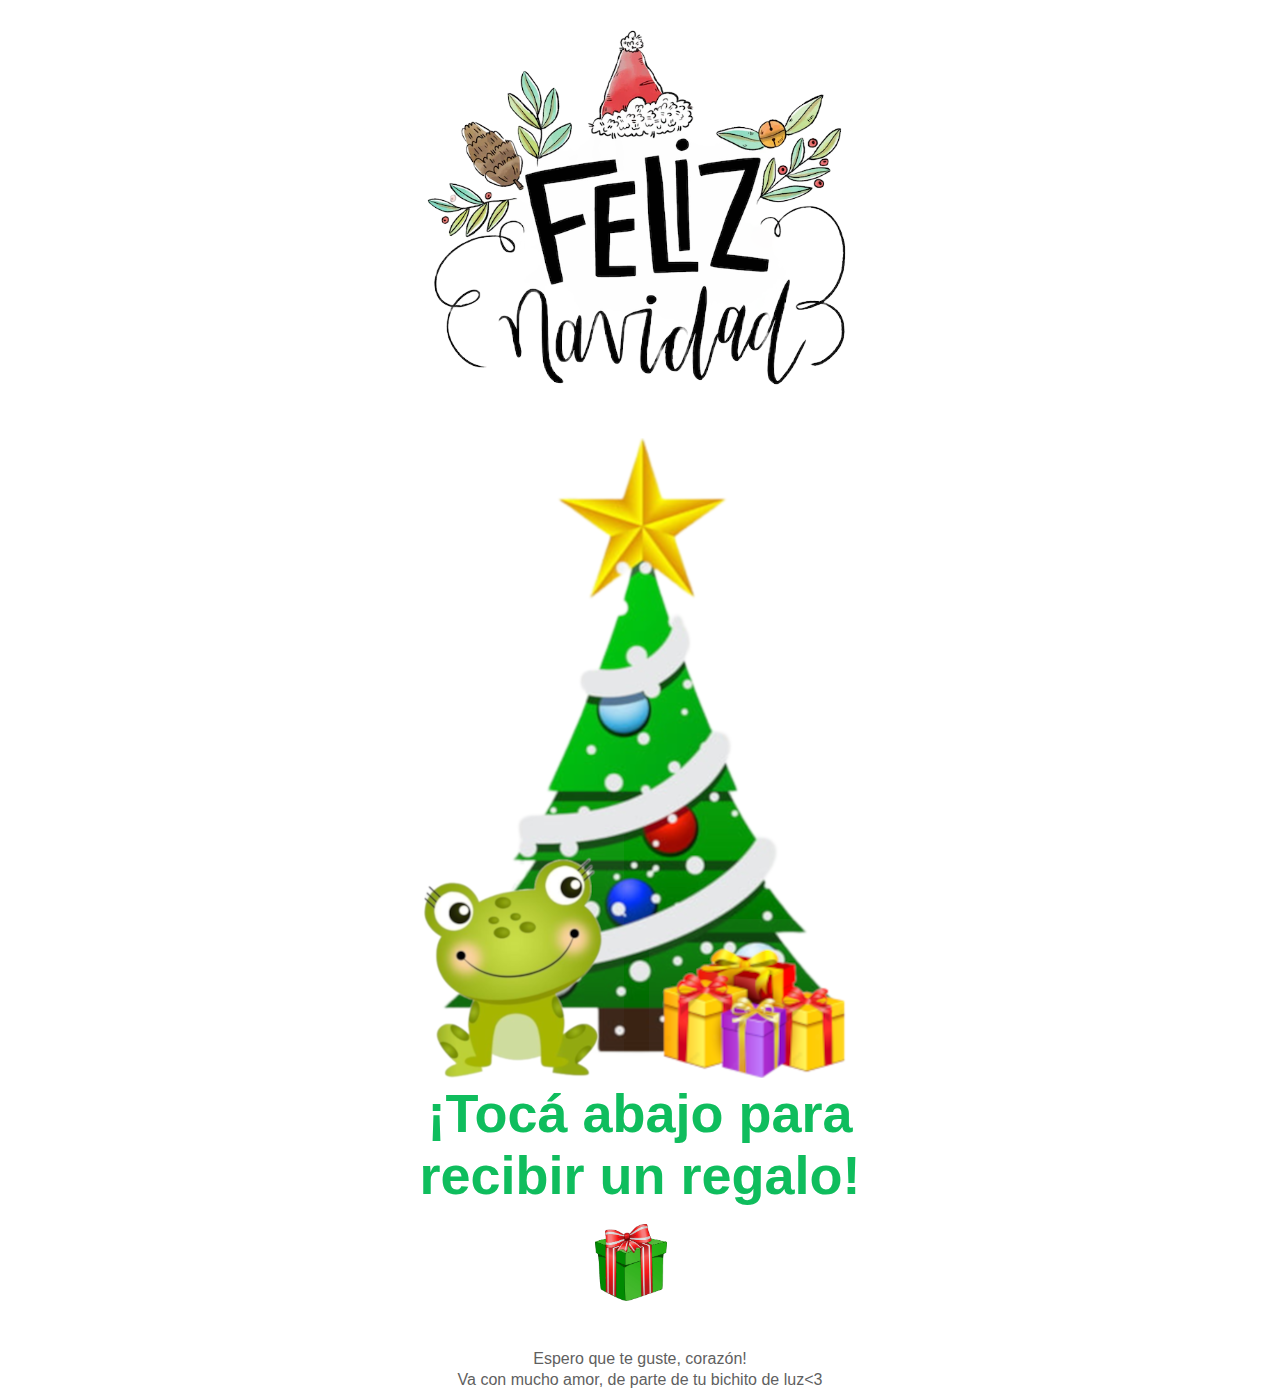
<file: index.html>
<!DOCTYPE html>
<html lang="en">
<head>
    <meta charset="UTF-8">
    <meta http-equiv="X-UA-Compatible" content="IE=edge">
    <meta name="viewport" content="width=device-width, initial-scale=1.0">
    <link rel="stylesheet" href="style.css">
    <title>¡Felices Fiestas!</title>
</head>
<body>

<section class="container">
   <div class="img-1">
    <img src="img/feliznavi.PNG" alt="¡Feliz navidad!">
   </div>
   <div class="img-2">
    <img src="img/imgnavidad.png" alt="Arbol de navidad">
   </div>

    <h1>¡Tocá abajo para recibir un regalo!</h1><br>
    
    <div class="link">
        <a href="VirHug/index.html">
            <img id="boton" src="img/regalo.png" alt="Botón de regalo">
        </a>
    </div><br><br>

    <div class="textos">
        <p>Espero que te guste, corazón!</p>
    <p>Va con mucho amor, de parte de tu bichito de luz<3</p>
    </div>

</section>
</body>
</html>
</file>
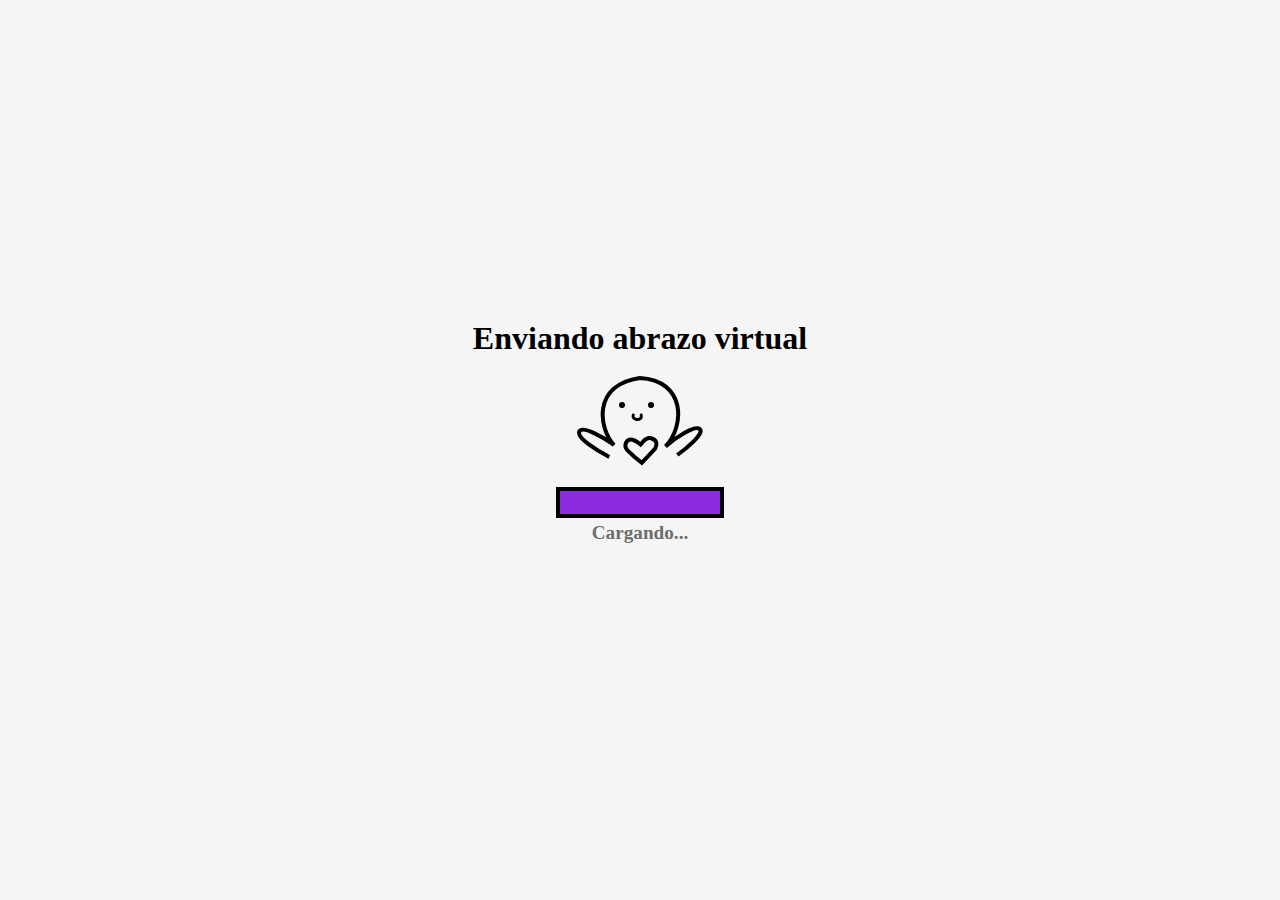
<file: VirHug/index.html>
<!DOCTYPE html>
<html lang="en">

<head>
    <meta charset="UTF-8">
    <meta http-equiv="X-UA-Compatible" content="IE=edge">
    <meta name="viewport" content="width=device-width, initial-scale=1.0">
    <title>Abrazo virtual</title>
    <style>
        * {
            margin: 0;
            padding: 0;
            background-color: whitesmoke;
            font-family: 'Comic Neue', cursive;
        }
        
         :root {
            --loading-width: 160px;
            --loading-heigth: 23px;
        }
        
        body {
            width: 100vw;
            height: 100vh;
            position: absolute;
            /* background-color: yellowgreen; */
            display: flex;
            justify-content: center;
            align-items: center;
        }
        
        main {
            text-align: center;
            width: 90vw;
        }
        
        .box {
            display: inline-block;
            border: solid black 4px;
            width: var(--loading-width);
            background-color: white;
        }
        
        .loading-box {
            height: var(--loading-heigth);
            width: var(--loading-width);
            background-color: blueviolet;
            /* background-color: aliceblue; */
            /* animation: loading 5s delay iteration-count direction fill-mode;; */
            animation: loading 5s;
        }
        
        #state-message {
            font-size: larger;
            font-weight: bold;
            color: rgb(109, 109, 109);
        }
        
        @keyframes loading {
            0% {
                width: 0;
            }
            100% {
                width: var(--loading-width);
            }
        }
        
        #title,
        #result {
            margin-top: 8px;
            margin-bottom: 10px;
        }
        
        #me {
            margin-top: 8px;
            margin-bottom: 14px;
        }
        
        .box {
            margin-top: 3px;
        }
    </style>
</head>

<body>
    <main>
        <h1 id="title">Enviando abrazo virtual</h1>
        <div>
            <img id="me" src="penguin.svg" alt="">
        </div>
        <div class="box">
            <div class="loading-box"></div>
        </div>
        <h3 id="state-message">Cargando...</h3>
        <h2 id="result">&nbsp;</h2>
        <script>
            setTimeout(function() {
                const message = document.getElementById('result');
                message.innerHTML = "¡Abrazo enviado!"
            }, 6200);
            setTimeout(function() {
                const message = document.getElementById('state-message');
                message.innerHTML = "&nbsp;"
            }, 6000);
        </script>
    </main>
</body>

</html>
</file>
<file: style.css>
body{
    margin: auto;
    align-items: center;
}

.container{
    margin: auto;
    width: 660px;
}

h1{
    margin: auto;
    width: 56vh;
    text-align: center;
    font-family: 'Segoe UI', Tahoma, Geneva, Verdana, sans-serif;
    color: rgb(15, 189, 93);
    font-size: 6vh;
}

#boton{
    align-self: center;
    width: 8vh;
}

#boton:hover{
    transform: scale(1.4);
    transition: 0.7s;
}

.link{
    width: 7vw;
    margin: auto;
}

        /*Footer*/

.textos{
    align-self: flex-end;
    line-height: 0.3;
    text-align: center;
    width: 100%;
    
    color: rgb(95, 95, 95);
    font-family: 'Gill Sans', 'Gill Sans MT', Calibri, 'Trebuchet MS', sans-serif;
}
</file>
